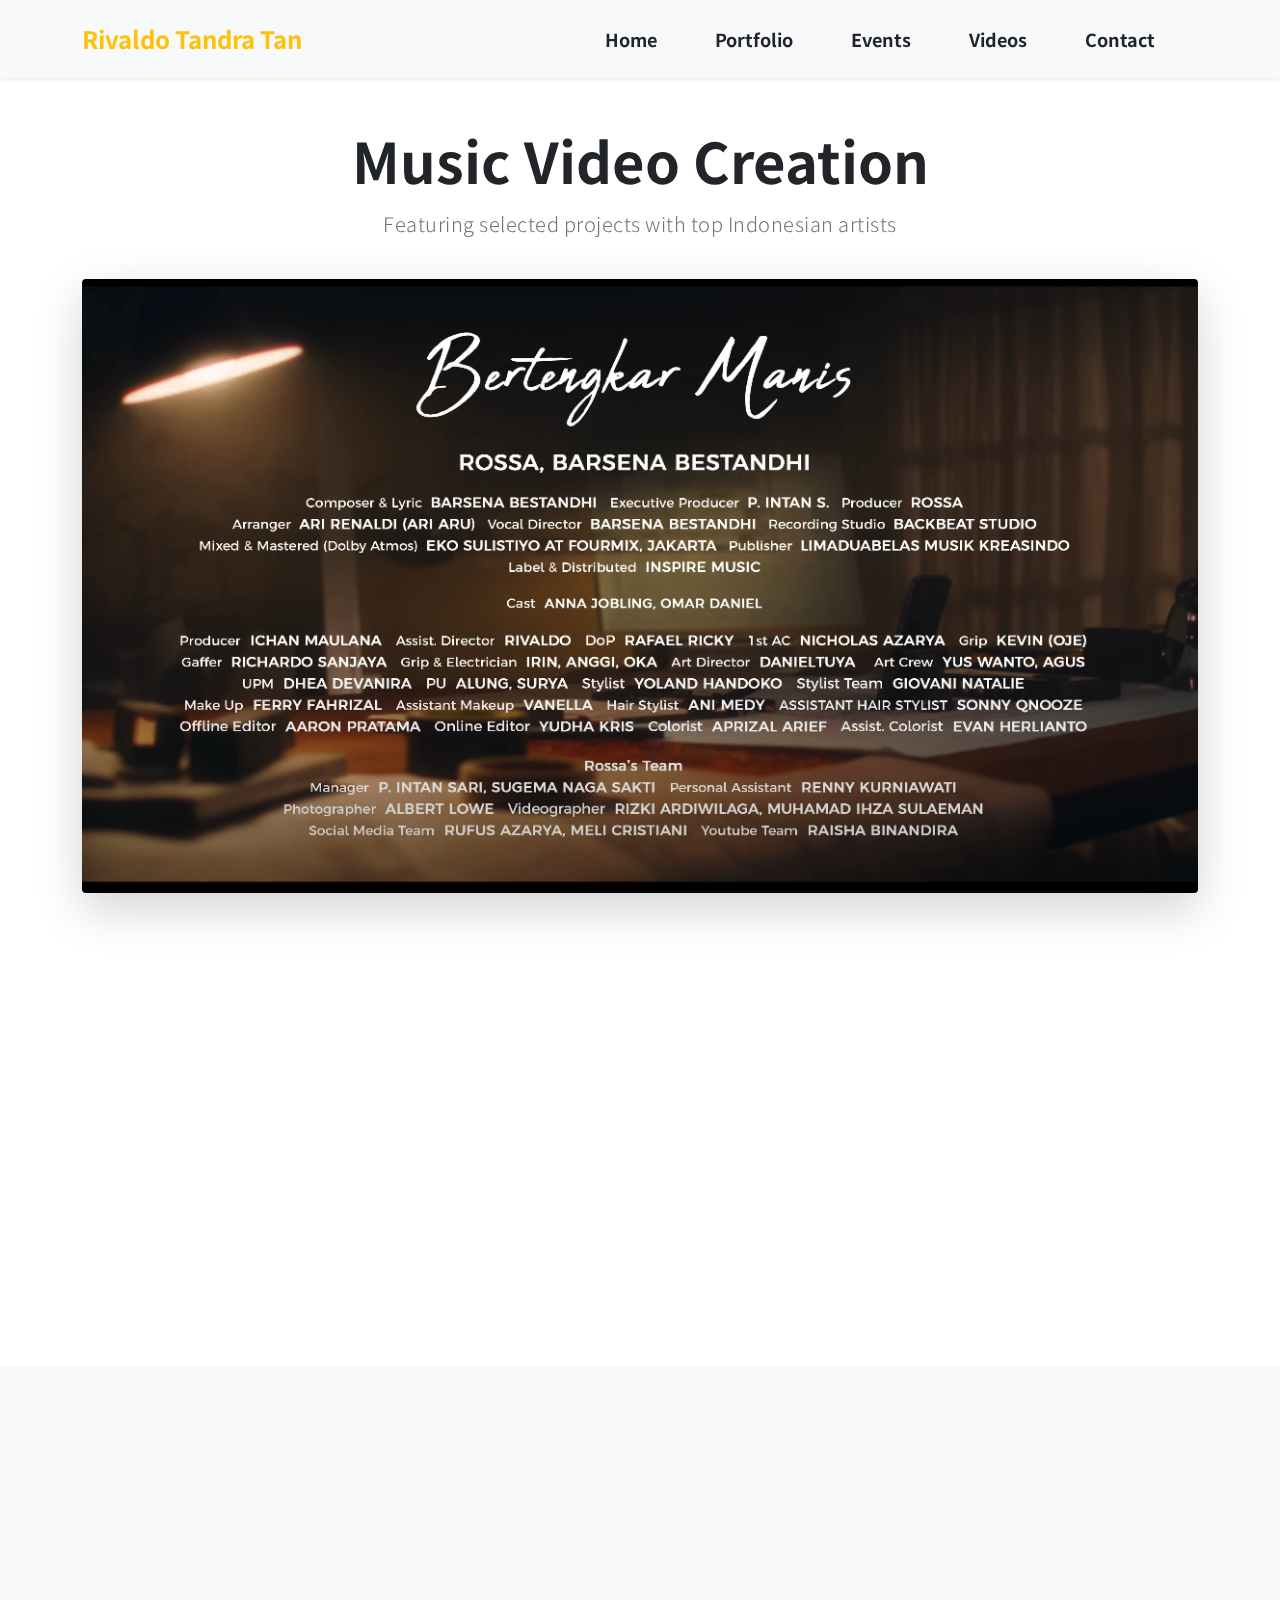
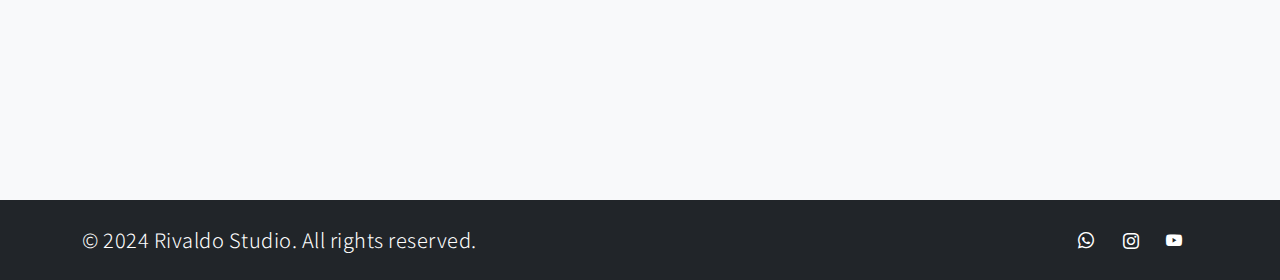
<file: music_video.html>
<!doctype html>
<html lang="en">

<head>
  <meta charset="utf-8" />
  <meta name="viewport" content="width=device-width, initial-scale=1" />

  <title>Music Video Creation</title>

  <!-- CSS FILES -->
  <link rel="preconnect" href="https://fonts.googleapis.com" />
  <link rel="preconnect" href="https://fonts.gstatic.com" crossorigin />
  <link href="https://fonts.googleapis.com/css2?family=Noto+Sans+JP:wght@300;400;700;900&display=swap" rel="stylesheet" />
  <link href="css/bootstrap.min.css" rel="stylesheet" />
  <link href="css/bootstrap-icons.css" rel="stylesheet" />
  <link rel="stylesheet" href="css/magnific-popup.css" />
  <link href="css/aos.css" rel="stylesheet" />
  <link href="css/templatemo-nomad-force.css" rel="stylesheet" />
</head>

<body class="bg-white text-dark">

  <!-- Navbar -->
  <nav class="navbar navbar-expand-lg bg-light shadow-sm py-3">
    <div class="container">
      <a class="navbar-brand text-warning fw-bold" href="index.html">Rivaldo Tandra Tan</a>
      <button class="navbar-toggler" type="button" data-bs-toggle="collapse" data-bs-target="#navbarNav">
        <span class="navbar-toggler-icon bg-dark rounded"></span>
      </button>
      <div class="collapse navbar-collapse" id="navbarNav">
        <ul class="navbar-nav ms-auto">
          <li class="nav-item"><a class="nav-link text-dark" href="index.html#hero">Home</a></li>
          <li class="nav-item"><a class="nav-link text-dark" href="index.html#portfolio">Portfolio</a></li>
          <li class="nav-item"><a class="nav-link text-dark" href="index.html#news">Events</a></li>
          <li class="nav-item"><a class="nav-link text-dark" href="#videos">Videos</a></li>
          <li class="nav-item"><a class="nav-link text-dark" href="#contact">Contact</a></li>
        </ul>
      </div>
    </div>
  </nav>

  <!-- Hero Section -->
  <header class="text-center py-5" id="videos">
    <div class="container">
      <h1 class="display-4 fw-bold mb-3" data-aos="fade-up">Music Video Creation</h1>
      <p class="lead text-muted" data-aos="fade-up" data-aos-delay="100">Featuring selected projects with top Indonesian artists</p>
      <img src="images/music_video/thumb.png" class="img-fluid rounded shadow-lg mt-4" alt="Secret House Poster" data-aos="fade-up" data-aos-delay="200">
      
    </div>
  </header>
    </header>
    <!-- About Section -->
    <section id="about" class="py-5 bg-white">
      <div class="container">
        <div class="row justify-content-center text-center">
          <div class="col-lg-8" data-aos="fade-up">
            <h2 class="mb-4">Music Video Creation</h2>
            <p>Every music video is more than just visuals — it’s a collaboration of rhythm, mood, and cinematic storytelling. Rivaldo brings life to each frame with a strong sense of narrative and motion.</p>
            <p>With experience behind the camera and in post-production, Rivaldo contributes both creatively and technically to projects — from conceptualizing mood boards, executing shot lists, and delivering edits that resonate with the song’s emotional depth.</p>
          </div>
        </div>
      </div>
    </section>
    
  
  <!-- Video Grid Section -->
  <section class="py-5 bg-light">
    <div class="container">
      <div class="row g-4">

        <!-- Kaleb -->
        <div class="col-lg-4 col-md-6" data-aos="fade-up" data-aos-delay="200">
          <div class="card border-0 shadow-sm h-100">
            <div class="ratio ratio-16x9">
              <iframe src="https://www.youtube.com/embed/3j21pXpa6xM?list=PLXBij4UXpsNFAlaZYx_ynyUUVJswzwnp6" title="Kaleb Music Video" allowfullscreen></iframe>
            </div>
            <div class="card-body text-center">
              <h5 class="card-title mt-3">Kaleb</h5>
              <p class="text-muted">Music Video Creation</p>
            </div>
          </div>
        </div>

        <!-- Rossa -->
        <div class="col-lg-4 col-md-6" data-aos="fade-up" data-aos-delay="300">
          <div class="card border-0 shadow-sm h-100">
            <div class="ratio ratio-16x9">
              <iframe src="https://www.youtube.com/embed/T0oaMG_y7zw" title="Rossa Music Video" allowfullscreen></iframe>
            </div>
            <div class="card-body text-center">
              <h5 class="card-title mt-3">Rossa</h5>
              <p class="text-muted">Music Video Creation</p>
            </div>
          </div>
        </div>

        <!-- Fabio -->
        <div class="col-lg-4 col-md-6 mx-md-auto" data-aos="fade-up" data-aos-delay="400">
          <div class="card border-0 shadow-sm h-100">
            <div class="ratio ratio-16x9">
              <iframe src="https://www.youtube.com/embed/S-JsFRflRUs" title="Fabio Music Video" allowfullscreen></iframe>
            </div>
            <div class="card-body text-center">
              <h5 class="card-title mt-3">Fabio Asher</h5>
              <p class="text-muted">Music Video Creation</p>
            </div>
          </div>
        </div>

      </div>
    </div>
  </section>

  <!-- Footer -->
  <footer class="site-footer bg-dark py-4" id="contact">
    <div class="container">
      <div class="row align-items-center">
        <div class="col-md-6 text-center text-md-start mb-2 mb-md-0">
          <p class="text-white mb-0">&copy; 2024 Rivaldo Studio. All rights reserved.</p>
        </div>
        <div class="col-md-6 text-center text-md-end">
          <ul class="social-icon list-inline mb-0">
            <li class="list-inline-item"><a href="https://wa.me/6282158048994" class="social-icon-link bi-whatsapp text-white"></a></li>
            <li class="list-inline-item"><a href="https://instagram.com/rivaldot_" class="social-icon-link bi-instagram text-white"></a></li>
            <li class="list-inline-item"><a href="#" class="social-icon-link bi-youtube text-white"></a></li>
          </ul>
        </div>
      </div>
    </div>
  </footer>

  <!-- Scripts -->
  <script src="js/jquery.min.js"></script>
  <script src="js/bootstrap.bundle.min.js"></script>
  <script src="js/jquery.sticky.js"></script>
  <script src="js/aos.js"></script>
  <script src="js/jquery.magnific-popup.min.js"></script>
  <script src="js/magnific-popup-options.js"></script>
  <script src="js/scrollspy.min.js"></script>
  <script src="js/custom.js"></script>

  <script>
    AOS.init();
  </script>
</body>

</html>
</file>
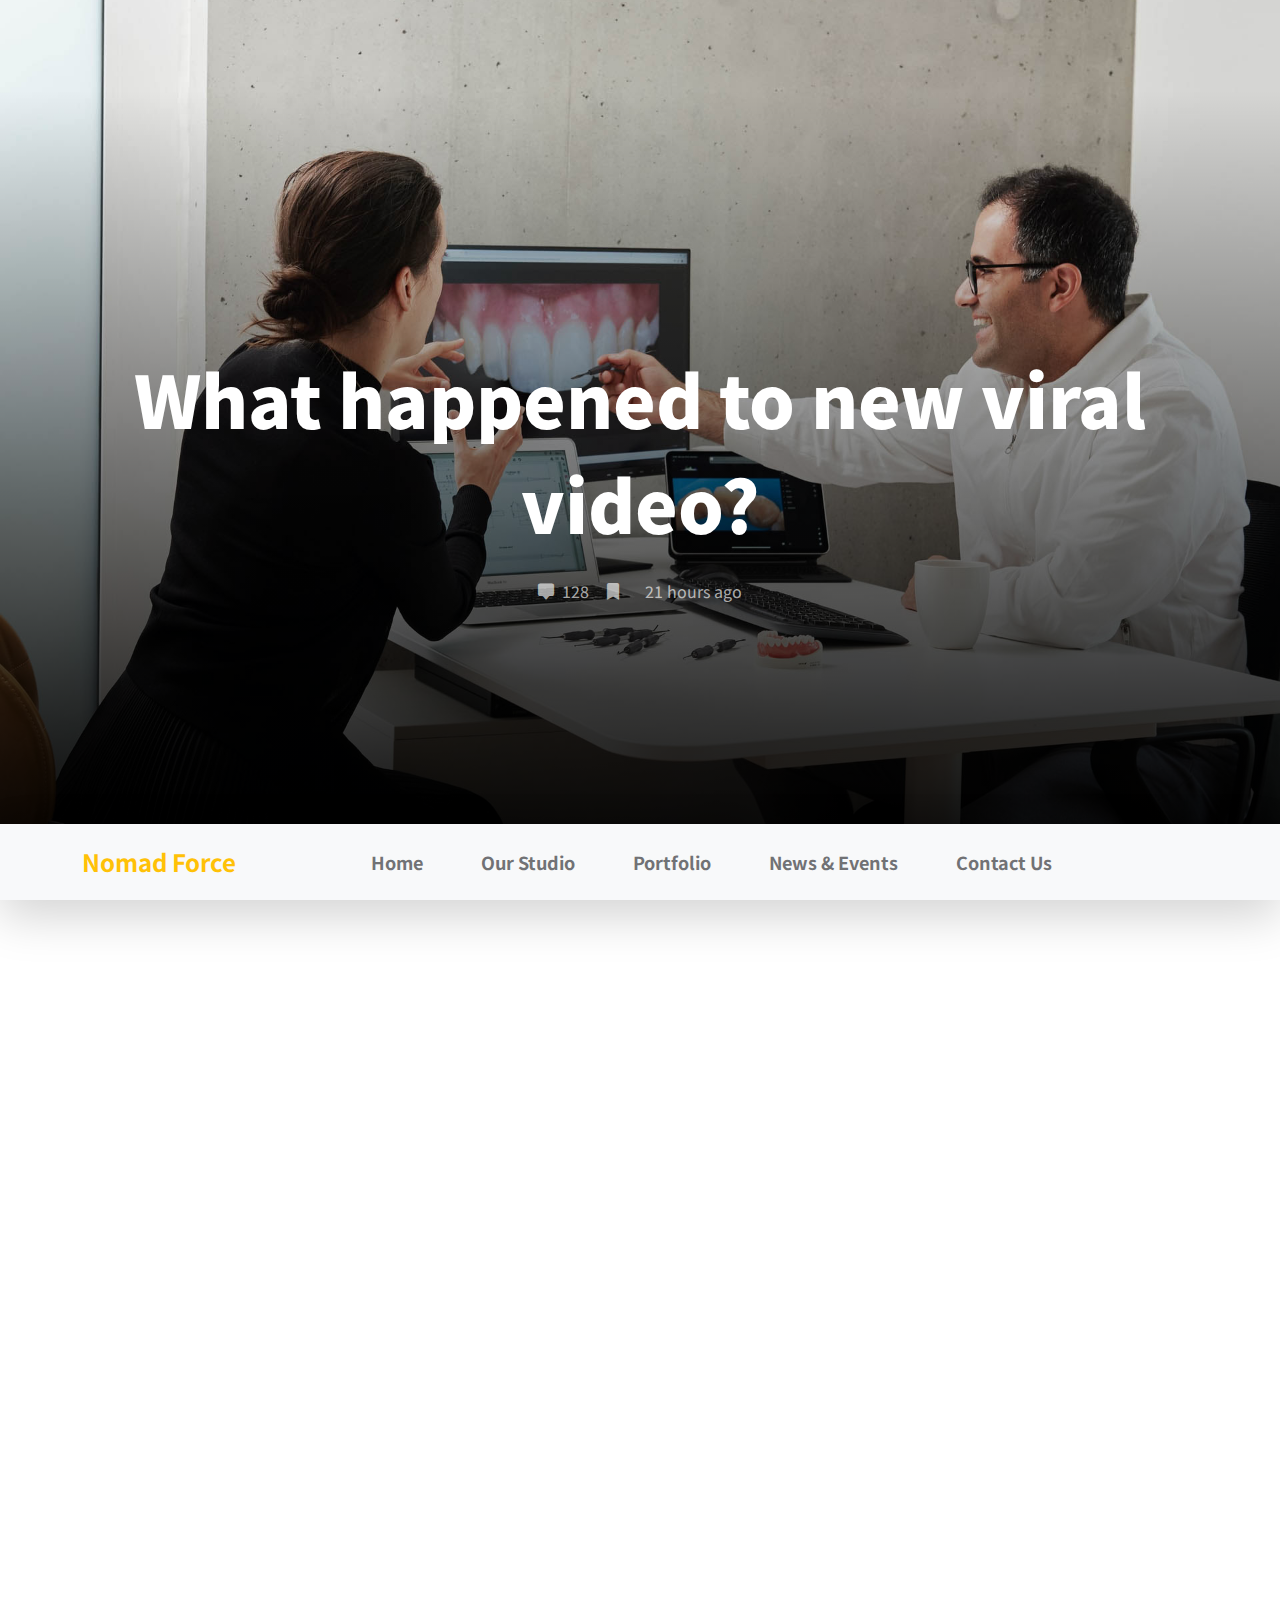
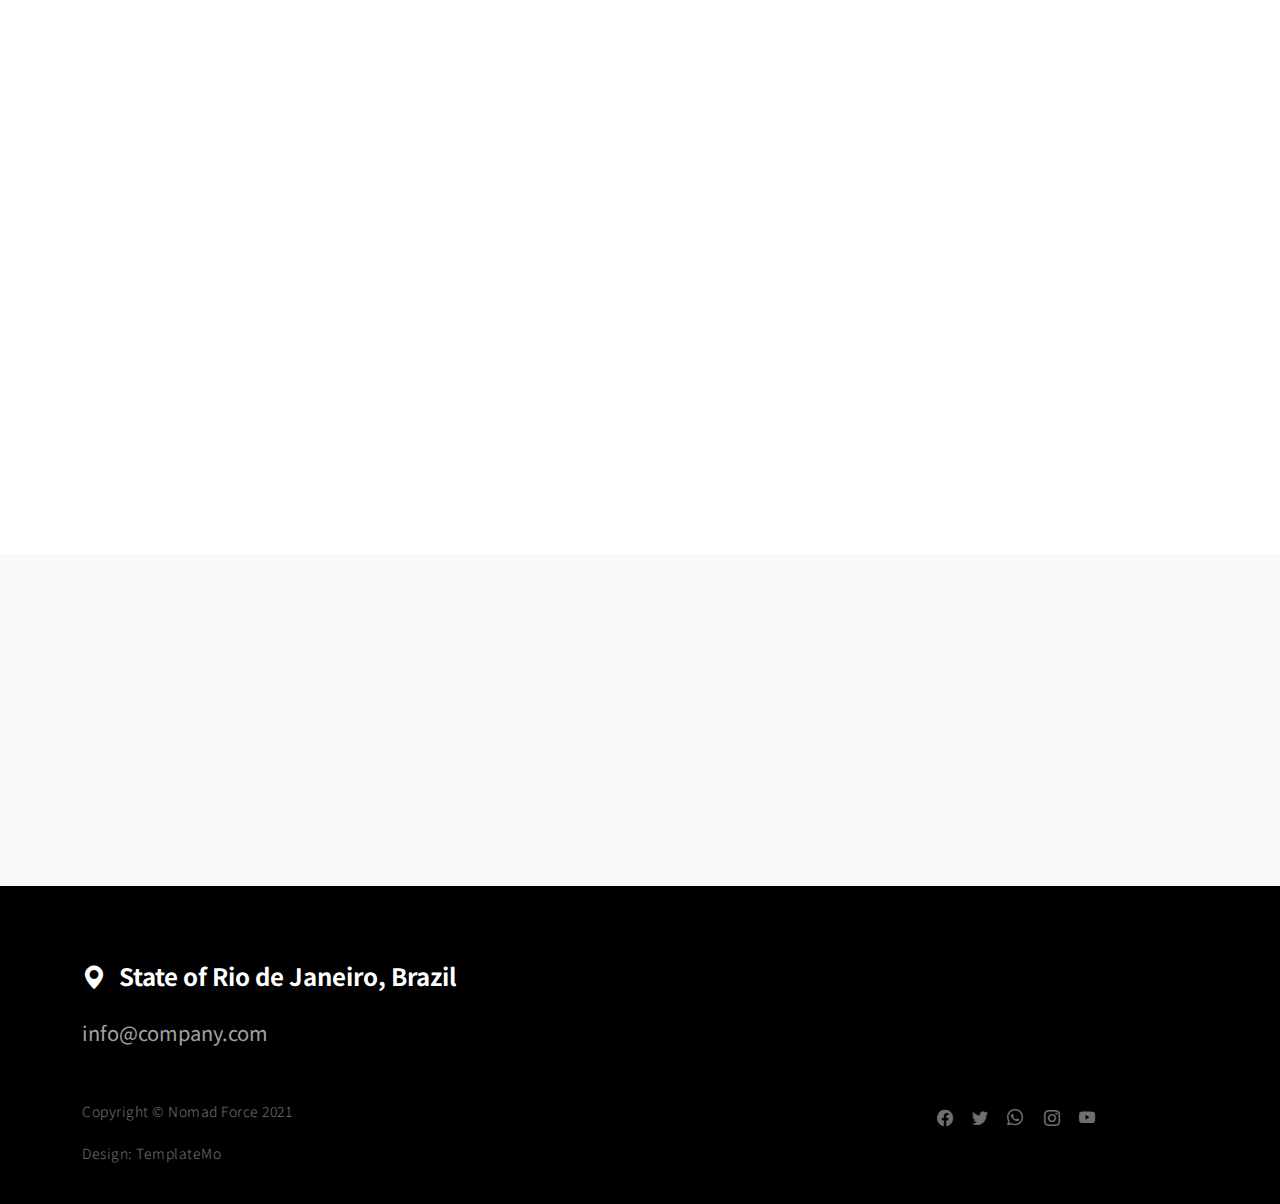
<file: news-detail.html>
<!doctype html>
<html lang="en">
    <head>
        <meta charset="utf-8">
        <meta name="viewport" content="width=device-width, initial-scale=1">

        <meta name="description" content="">
        <meta name="author" content="">

        <title>Nomad Force HTML Template - News Page</title>

        <!-- CSS FILES -->
        <link rel="preconnect" href="https://fonts.googleapis.com">

        <link rel="preconnect" href="https://fonts.gstatic.com" crossorigin>

        <link href="https://fonts.googleapis.com/css2?family=Noto+Sans+JP:wght@300;400;700;900&display=swap" rel="stylesheet">
        
        <link href="css/bootstrap.min.css" rel="stylesheet">
        <link href="css/bootstrap-icons.css" rel="stylesheet">

        <link rel="stylesheet" href="css/magnific-popup.css">

        <link href="css/aos.css" rel="stylesheet">

        <link href="css/templatemo-nomad-force.css" rel="stylesheet">
<!--

TemplateMo 567 Nomad Force

https://templatemo.com/tm-567-nomad-force

-->
    </head>
    
    <body>
    
        <main>

            <section class="hero" id="hero">
                <div class="heroText">
                    <h1 class="news-detail-title text-white mt-lg-5 mb-lg-4" data-aos="zoom-in" data-aos-delay="300">
                        What happened to new viral video?
                    </h1>

                    <div class="d-flex justify-content-center align-items-center">
                        <a href="#" class="text-secondary-white-color social-share-link">
                            <i class="bi-chat-square-fill me-1"></i>
                            128
                        </a>

                        <a href="#" class="social-share-link bi-bookmark-fill ms-3 me-4"></a>
                        
                        <span>21 hours ago</span>
                    </div>
                </div>

                <div class="videoWrapper">
                    <img src="images/news/caroline-lm-uqveD8dYPUM-unsplash.jpg" class="img-fluid news-detail-image" alt="">
                </div>

                <div class="overlay"></div>
            </section>

            <nav class="navbar navbar-expand-lg bg-light shadow-lg">
                <div class="container">
                    <a class="navbar-brand" href="index.html">
                        <strong>Nomad Force</strong>
                    </a>

                    <button class="navbar-toggler" type="button" data-bs-toggle="collapse" data-bs-target="#navbarNav" aria-controls="navbarNav" aria-expanded="false" aria-label="Toggle navigation">
                        <span class="navbar-toggler-icon"></span>
                    </button>

                    <div class="collapse navbar-collapse" id="navbarNav">
                        <ul class="navbar-nav mx-auto">
                            <li class="nav-item active">
                                <a class="nav-link" href="index.html#hero">Home</a>
                            </li>

                            <li class="nav-item">
                                <a class="nav-link" href="index.html#about">Our Studio</a>
                            </li>

                            <li class="nav-item">
                                <a class="nav-link" href="index.html#portfolio">Portfolio</a>
                            </li>

                            <li class="nav-item">
                                <a class="nav-link" href="index.html#news">News & Events</a>
                            </li>

                            <li class="nav-item">
                                <a class="nav-link" href="index.html#contact">Contact Us</a>
                            </li>
                        </ul>
                    </div>
                </div>
            </nav>

            <section class="news-detail section-padding">
                <div class="container">
                    <div class="row">
                        <div class="col-lg-8 col-10 mx-auto">
                            <h2 class="mb-3" data-aos="fade-up">What happened to new viral video?</h2>

                            <p class="me-4" data-aos="fade-up">Lorem ipsum dolor sit amet, consectetur adipiscing elit, sed do eiusmod tempor incididunt ut labore et dolore magna aliqua. Quis ipsum suspendisse ultrices gravida. Risus commodo viverra maecenas accumsan.</p>

                            <p data-aos="fade-up">Nullam id lorem commodo, pharetra sapien ut, accumsan ligula. Sed sit amet sem pulvinar, imperdiet eros quis, vestibulum felis. Pellentesque posuere scelerisque sodales.</p>

                            <div class="clearfix my-4 mt-lg-0 mt-5">
                                <div class="col-md-6 float-md-end mb-3 ms-md-3" data-aos="fade-up">
                                    <figure class="figure">
                                        <img src="images/news/jean-philippe-delberghe-MmanXAs1sKw-unsplash.jpeg" class="img-fluid news-image" alt="">

                                        <figcaption class="figure-caption text-end">A caption for the above image.</figcaption>
                                    </figure>
                                </div>

                                  <p data-aos="fade-up">
                                    Morbi scelerisque urna in orci elementum, nec mollis ligula luctus. Proin ullamcorper pulvinar commodo. Quisque tortor nunc, ultricies efficitur ex sit amet, tempus rutrum libero. In nec faucibus tellus. 
                                  </p>

                                  <p data-aos="fade-up">
                                    Donec justo orci, pretium ultricies ante eget, bibendum semper enim. Nunc efficitur purus suscipit leo placerat, a ultricies purus gravida. Sed sollicitudin ornare porta. Mauris convallis sit amet purus sed rutrum.
                                  </p>

                                  <p data-aos="fade-up">
                                    This Bootstrap 5 layout is provided by TemplateMo website and it is free to use for any of your website. You are allowed to edit it in any way you like. However, please do not redistribute this template ZIP file for a template download purpose on any other website such as Free CSS collection websites.
                                  </p>
                            </div>

                            <div class="social-share d-flex mt-5">
                                <span class="me-4" data-aos="zoom-in">Share this article:</span>

                                <a href="#" class="social-share-icon bi-facebook" data-aos="zoom-in"></a>

                                <a href="#" class="social-share-icon bi-twitter mx-3" data-aos="zoom-in"></a>

                                <a href="#" class="social-share-icon bi-envelope" data-aos="zoom-in"></a>
                            </div>
                        </div>

                    </div>
                </div>
            </section>

            <section class="related-news section-padding">
                <div class="container">
                    <div class="row">

                        <div class="col-lg-8 col-10 mx-auto text-center">
                            <span class="d-block" data-aos="zoom-in">Next article</span>

                            <h3 class="news-title" data-aos="fade-up">
                                <a href="news-detail.html" class="news-title-link">Job Opportunities - Digital Marketing</a>
                            </h3>
                        </div>

                    </div>
                </div>
            </section>

        </main>

        <footer class="site-footer">
            <div class="container">
                <div class="row">

                    <div class="col-12">
                        <h5 class="text-white">
                            <i class="bi-geo-alt-fill me-2"></i>
                            State of Rio de Janeiro, Brazil
                        </h5>

                        <a href="mailto:info@company.com" class="custom-link mt-3 mb-5">
                            info@company.com
                        </a>
                    </div>

                    <div class="col-6">
                        <p class="copyright-text mb-0">Copyright © Nomad Force 2021 
                        
                        <br><br>Design: <a href="https://templatemo.com/page/1" target="_parent">TemplateMo</a></p>
                    
                    </div>

                    <div class="col-lg-3 col-5 ms-auto">
                        <ul class="social-icon">
                            <li><a href="#" class="social-icon-link bi-facebook"></a></li>

                            <li><a href="#" class="social-icon-link bi-twitter"></a></li>

                            <li><a href="#" class="social-icon-link bi-whatsapp"></a></li>

                            <li><a href="#" class="social-icon-link bi-instagram"></a></li>

                            <li><a href="#" class="social-icon-link bi-youtube"></a></li>
                        </ul>
                    </div>

                </div>
            </section>
        </footer>

        <!-- JAVASCRIPT FILES -->
        <script src="js/jquery.min.js"></script>
        <script src="js/bootstrap.bundle.min.js"></script>
        <script src="js/jquery.sticky.js"></script>
        <script src="js/aos.js"></script>
        <script src="js/jquery.magnific-popup.min.js"></script>
        <script src="js/magnific-popup-options.js"></script>
        <script src="js/scrollspy.min.js"></script>
        <script src="js/custom.js"></script>

    </body>
</html>
</file>
<file: css/templatemo-nomad-force.css>
/*

TemplateMo 567 Nomad Force

https://templatemo.com/tm-567-nomad-force

*/

/*---------------------------------------
  CUSTOM PROPERTIES ( VARIABLES )             
-----------------------------------------*/
:root {
  --white-color:                  #FFFFFF;
  --primary-color:                #ffc107;
  --section-bg-color:             #f9f9f9;
  --dark-color:                   #000000;
  --grey-color:                   #fcfeff;
  --text-secondary-white-color:   rgba(255, 255, 255, 0.98);
  --title-color:                  #565758;
  --p-color:                      #717275;

  --body-font-family:           'Noto Sans JP', sans-serif;

  --h1-font-size:               72px;
  --h2-font-size:               42px;
  --h3-font-size:               36px;
  --h4-font-size:               32px;
  --h5-font-size:               24px;
  --h6-font-size:               22px;
  --p-font-size:                20px;
  --copyright-text-font-size:   14px;
  --custom-link-font-size:      12px;

  --font-weight-light:          300;
  --font-weight-normal:         400;
  --font-weight-bold:           700;
  --font-weight-black:          900;
}

body,
html {
  height: 100%;
}

body {
    background: var(--white-color);
    font-family: var(--body-font-family);    
    position: relative;
}

/*---------------------------------------
  TYPOGRAPHY               
-----------------------------------------*/

h2,
h3,
h4,
h5,
h6 {
  color: var(--dark-color);
  line-height: inherit;
}

h1,
h2,
h3,
h4,
h5,
h6 {
  font-weight: var(--font-weight-bold);
}

h1,
h2 {
  font-weight: var(--font-weight-black);
}

h1 {
  font-size: var(--h1-font-size);
  line-height: normal;
}

h2 {
  font-size: var(--h2-font-size);
}

h3 {
  font-size: var(--h3-font-size);
}

h4 {
  font-size: var(--h4-font-size);
}

h5 {
  font-size: var(--h5-font-size);
}

h6 {
  font-size: var(--h6-font-size);
}

p {
  color: var(--p-color);
  font-size: var(--p-font-size);
  font-weight: var(--font-weight-light);
  letter-spacing: 0.5px;
}

.text-secondary-white-color {
  color: var(--text-secondary-white-color);
}

a, 
button {
  touch-action: manipulation;
  transition: all 0.3s;
}

a {
  color: var(--p-color);
  text-decoration: none;
}

a:hover {
  color: var(--primary-color);
}

::selection {
  background: var(--dark-color);
  color: var(--white-color);
}

.custom-underline {
  border-bottom: 2px solid var(--white-color);
  color: var(--white-color);
  padding-bottom: 4px;
}

.videoWrapper {
  position: relative;
  padding-bottom: 56.25%; /* 16:9 */
  height: 0;
  z-index: -100;
}

.custom-video {
  position: absolute;
  top: 0;
  left: 0;
  width: 100%;
  height: 100%;
}

.overlay {
  background: linear-gradient(to top, #000, transparent 90%);
  position: absolute;
  top: 0;
  right: 0;
  bottom: 0;
  left: 0;
}

/*---------------------------------------
  CUSTOM LINK               
-----------------------------------------*/
.custom-links {
  max-width: 230px;
}

.custom-link {
  position: relative;
  overflow: hidden;
  z-index: 1;
  display: inline-block;
  transition: all .3s cubic-bezier(.645,.045,.355,1);
}

.custom-link::after {
  content: "";
  width: 0;
  height: 2px;
  bottom: 0;
  position: absolute;
  left: auto;
  right: 0;
  z-index: -1;
  transition: width .6s cubic-bezier(.25,.8,.25,1) 0s;
  background: currentColor;
}

.custom-link:hover::after {
  width: 100%;
  left: 0;
  right: auto;
}

.custom-link:hover,
.custom-link:hover::after {
  color: var(--white-color);
}

b,
strong {
  font-weight: var(--font-weight-bold);
}

/*---------------------------------------
  NAVIGATION               
-----------------------------------------*/

.navbar {
  z-index: 9;
  right: 0;
  left: 0;
  padding-top: 15px;
  padding-bottom: 15px;
}

.navbar-brand {
  color: var(--primary-color);
  font-size: 24px;
  font-weight: var(--font-weight-bold);
}

.navbar-expand-lg .navbar-nav .nav-link {
  padding-right: 15px;
  padding-left: 15px;
}

.navbar-nav .nav-link::after {
  content: "\f140";
  font-family: bootstrap-icons;
  display: inline-block;
  margin-left: 10px;
  color: var(--primary-color);
  opacity: 0;
  -webkit-transition: opacity 0.3s, -webkit-transform 0.3s;
  -moz-transition: opacity 0.3s, -moz-transform 0.3s;
  transition: opacity 0.3s, transform 0.3s;
  -webkit-transform: translateY(10px);
  -moz-transform: translateY(10px);
  transform: translateY(10px);
}

.navbar-nav .nav-link:hover::after {
  opacity: 1;
  -webkit-transform: translateY(0px);
  -moz-transform: translateY(0px);
  transform: translateY(0px);
}

.navbar-nav .nav-link {
  color: var(--p-color);
  font-size: 18px;
  font-weight: var(--font-weight-bold);
  position: relative;
}

.navbar-nav .nav-link:hover::after,
.navbar-nav .nav-item.active .nav-link::after {
  color: var(--primary-color);
  opacity: 1;
  -webkit-transform: translateY(0px);
  -moz-transform: translateY(0px);
  transform: translateY(0px);
}

.navbar-nav .nav-item.active .nav-link,
.nav-link:focus, 
.nav-link:hover {
  color: var(--dark-color);
}

.nav-link:focus {
  color: var(--p-color);
}

.navbar-toggler {
  border: 0;
  padding: 0;
  cursor: pointer;
  margin: 0;
  width: 30px;
  height: 35px;
  outline: none;
}

.navbar-toggler:focus {
  outline: none;
  box-shadow: none;
}

.navbar-toggler[aria-expanded="true"] .navbar-toggler-icon {
  background: transparent;
}

.navbar-toggler[aria-expanded="true"] .navbar-toggler-icon:before,
.navbar-toggler[aria-expanded="true"] .navbar-toggler-icon:after {
  transition: top 300ms 50ms ease, -webkit-transform 300ms 350ms ease;
  transition: top 300ms 50ms ease, transform 300ms 350ms ease;
  transition: top 300ms 50ms ease, transform 300ms 350ms ease, -webkit-transform 300ms 350ms ease;
  top: 0;
}

.navbar-toggler[aria-expanded="true"] .navbar-toggler-icon:before {
  transform: rotate(45deg);
}

.navbar-toggler[aria-expanded="true"] .navbar-toggler-icon:after {
  transform: rotate(-45deg);
}

.navbar-toggler .navbar-toggler-icon {
  background: var(--dark-color);
  transition: background 10ms 300ms ease;
  display: block;
  width: 30px;
  height: 2px;
  position: relative;
}

.navbar-toggler .navbar-toggler-icon:before,
.navbar-toggler .navbar-toggler-icon:after {
  transition: top 300ms 350ms ease, -webkit-transform 300ms 50ms ease;
  transition: top 300ms 350ms ease, transform 300ms 50ms ease;
  transition: top 300ms 350ms ease, transform 300ms 50ms ease, -webkit-transform 300ms 50ms ease;
  position: absolute;
  right: 0;
  left: 0;
  background: var(--dark-color);
  width: 30px;
  height: 2px;
  content: '';
}

.navbar-toggler .navbar-toggler-icon:before {
  top: -8px;
}

.navbar-toggler .navbar-toggler-icon:after {
  top: 8px;
}

/*---------------------------------------
  HERO              
-----------------------------------------*/
.hero {
  position: relative;
  overflow: hidden;
}

@media screen and (min-width: 992px) {
  .hero {
    height: 100vh;
  }

  .custom-video,
  .news-detail-image {
    object-fit: cover;
    width: 100vw;
    height: 100vh;
  }

  .sticky-wrapper {
    position: relative;
    bottom: 76px;
  }
}

.heroText {
  position: absolute;
  z-index: 9;
  top: 50%;
  left: 50%;
  transform: translate(-50%, -50%);
  width: 85%;
  text-align: center;
}

/*---------------------------------------
  ABOUT & TEAM MEMBERS               
-----------------------------------------*/
.about-image,
.team-image {
  width: 100%;
  height: 100%;
  max-height: 635px;
  min-height: 475px;
  object-fit: cover;
}

.team-thumb {
  background: var(--white-color);
  position: absolute;
  bottom: 0;
  right: 0;
  width: 65%;
  padding: 22px 32px 32px 32px;
}

.carousel-control-next, 
.carousel-control-prev {
  top: auto;
  bottom: 2.5rem;
}

.carousel-control-prev {
  right: 4rem;
  left: auto;
}

.carousel-control-next-icon, 
.carousel-control-prev-icon {
  background-color: var(--dark-color);
  background-size: 50% 50%;
  border-radius: 100px;
  width: 3rem;
  height: 3rem;
}

/*---------------------------------------
  PORTFOLIO               
-----------------------------------------*/
.portfolio-thumb {
  position: relative;
  overflow: hidden;
}

.portfolio-info {
  margin: 20px;
}

/*---------------------------------------
  NEWS & EVENTS               
-----------------------------------------*/

.news,
.related-news {
  background: var(--section-bg-color);
}

.news-thumb {
  position: relative;
}

.news-category {
  background: var(--white-color);
  position: absolute;
  z-index: 9;
  top: 0;
  left: 0;
  padding: 4px 12px;
  display: inline-block;
}

.news-text-info {
  margin: 0 20px;
}

.news-title {
  margin-top: 15px;
  margin-bottom: 15px;
}

.news-title-link {
  color: var(--title-color);
  display: inline-block;
}

.news-title-link:hover {
  color: var(--dark-color);
}

.portfolio-image,
.news-image {
  display: block;
  transition: transform 0.6s ease-out;
}

.news-image-hover {
  display: inline-block;
  position: relative;
  overflow: hidden;
  z-index: 1;
  transition: all .3s cubic-bezier(.645,.045,.355,1);
  padding-bottom: 4px;
  height: 100%;
}

.news-image-hover::after {
  content: "";
  width: 0;
  height: 4px;
  bottom: 0;
  position: absolute;
  left: auto;
  right: 0;
  z-index: -1;
  transition: width .6s cubic-bezier(.25,.8,.25,1) 0s;
  background: #198754;
}

.news-image-hover-warning::after {
  background: #ffc107;
}

.news-image-hover-primary::after {
  background: #0d6efd;
}

.news-image-hover-success::after {
  background: #198754;
}

.news-image-hover:hover::after {
  width: 100%;
  left: 0;
  right: auto;
  z-index: 9;
}

.image-popup:hover .portfolio-image,
.news-image-hover:hover .news-image {
  transform: scale(1.02);
}

.news-two-column {
  min-height: 199px;
  margin-bottom: 16px;
}

.news-two-column .news-image {
  width: 100%;
  height: 100%;
  object-fit: cover;
}

.social-share-link,
.social-share-link + span {
  color: rgba(255, 255, 255, 0.65);
}

/*---------------------------------------
  SECTION               
-----------------------------------------*/
.section-padding {
  padding-top: 7rem;
  padding-bottom: 7rem;
}

/*---------------------------------------
  CONTACT              
-----------------------------------------*/
.contact-info {
  padding: 40px;
}

.contact-form .form-control {
  border-radius: 0;
  font-weight: var(--font-weight-normal);
  padding-top: 12px;
  padding-bottom: 12px;
}

.contact-form button[type='submit'] {
  background: var(--dark-color);
  border: none;
  border-radius: 100px;
  color: var(--white-color);
  font-weight: var(--font-weight-bold);
  text-transform: uppercase;
  padding: 16px;
  transition: all 0.6s ease-out;
}

.contact-form button[type='submit']:hover {
  background: var(--primary-color);
}

.form-label {
  color: var(--p-color);
  font-weight: var(--font-weight-bold);
}

.map-iframe {
  display: block;
  filter: grayscale(100);
}

/*---------------------------------------
  SITE FOOTER               
-----------------------------------------*/
.site-footer {
  background: var(--dark-color);
  padding-top: 4.5rem;
  padding-bottom: 2.5rem;
}

.site-footer .custom-link {
  color: rgba(255, 255, 255, 0.65);
  font-size: var(--p-font-size);
}

.site-footer .custom-link:hover,
.site-footer .social-icon-link:hover {
  color: var(--white-color);
}

.copyright-text {
  color: rgba(255, 255, 255, 0.45);
  font-size: var(--copyright-text-font-size);
}

/*---------------------------------------
  SOCIAL ICON               
-----------------------------------------*/
.social-icon {
  margin: 0;
  padding: 0;
}

.social-icon li {
  list-style: none;
  display: inline-block;
  vertical-align: top;
}

.social-icon-link {
  color: rgba(255, 255, 255, 0.45);
  font-size: 1rem;
  display: inline-block;
  vertical-align: top;
  margin-top: 4px;
  margin-bottom: 4px;
  margin-right: 15px;
}

.social-icon-link:hover {
  color: var(--primary-color);
}

/*---------------------------------------
  RESPONSIVE STYLES               
-----------------------------------------*/
@media screen and (min-width: 1600px) {
  .news-two-column {
    min-height: 232.5px;
  }
}

@media screen and (max-width: 991px) {
  h1 {
    font-size: 48px;
  }

  h2 {
    font-size: 36px;
  }

  h3 {
    font-size: 32px;
  }

  h4 {
    font-size: 28px;
  }

  h5 {
    font-size: 20px;
  }

  h6 {
    font-size: 18px;
  }

  .navbar {
    padding-top: 10px;
    padding-bottom: 10px;
  }

  .section-padding {
    padding-top: 6rem;
    padding-bottom: 6rem;
  }

  .team-thumb {
    left: 0;
    width: auto;
  }

  .news-two-column {
    height: auto !important;
    min-height: inherit;
  }

  .news .col-12 .news-two-column:first-child {
    margin-bottom: 38px;
  }
}

@media screen and (max-width: 767px) {
  .news-detail-title {
    font-size: 36px;
  }
}

@media screen and (max-width: 360px) {
  h1 {
    font-size: 32px;
  }

  .heroText p {
    font-size: 14px;
  }
}

@media screen and (max-width: 359px) {
  .news-detail-title {
    font-size: 22px;
  }
}
</file>
